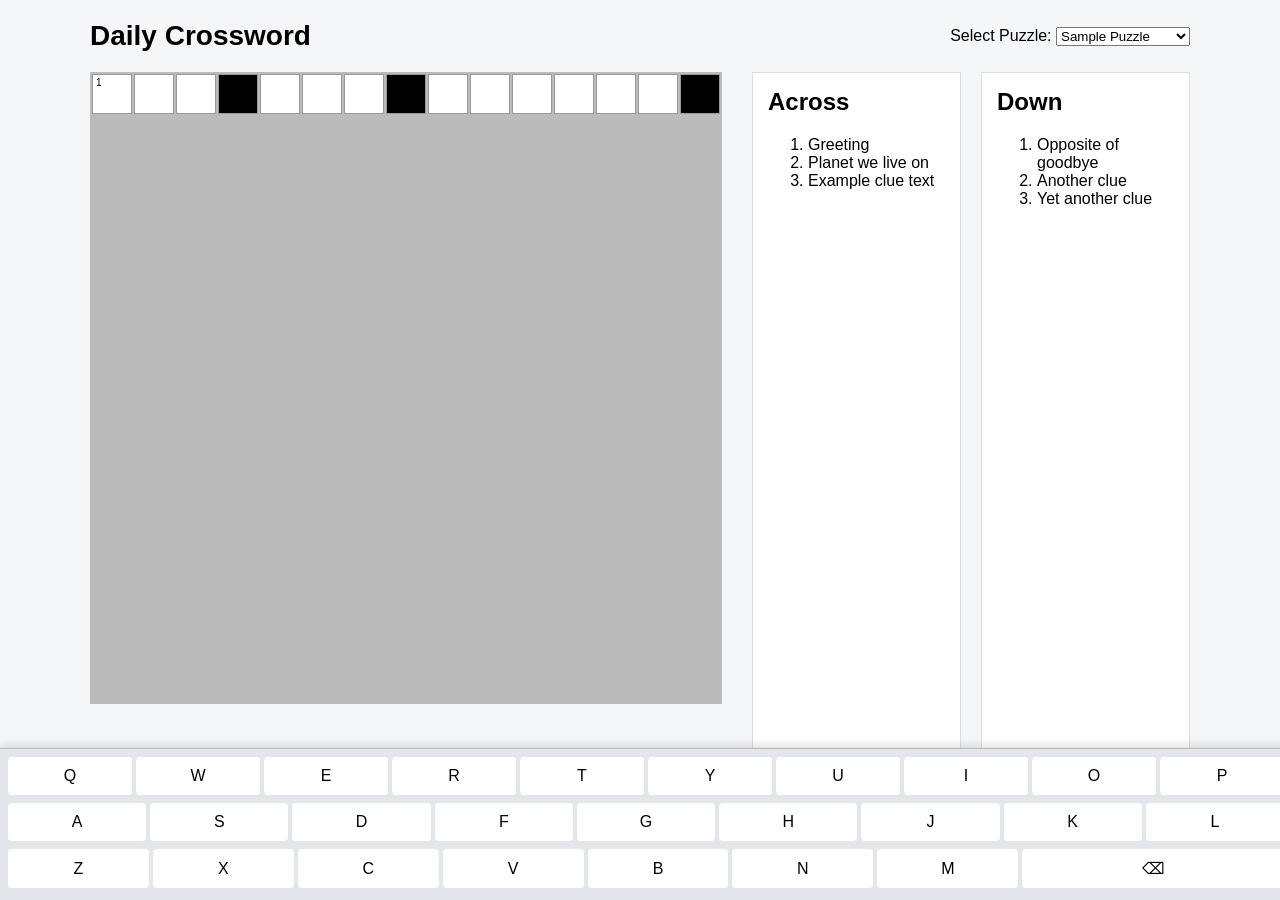
<file: chatgpt/index.html>
<!DOCTYPE html>
<html lang="en">

    <head>
        <meta charset="UTF-8">
        <title>Crossword</title>
        <link rel="stylesheet" href="crossword.css">
    </head>

    <body>

        <div class="page">

            <header>

                <h1 class="title">Daily Crossword</h1>

                <div class="puzzle-picker">
                    <label>Select Puzzle:</label>
                    <select>
                        <option>Sample Puzzle</option>
                        <option>Marathi Crossword</option>
                        <option>Cryptic #1</option>
                    </select>
                </div>

            </header>


            <!-- CURRENT CLUE (mobile only) -->

            <div class="current-clue">
                <span class="clue-number">1</span>
                <span class="clue-direction">Across</span> :
                <span class="clue-text">Greeting</span>
            </div>


            <div class="game-layout">

                <div class="grid-area">

                    <div class="grid">

                        <div class="cell"><span class="number">1</span></div>
                        <div class="cell"></div>
                        <div class="cell"></div>
                        <div class="cell black"></div>
                        <div class="cell"></div>

                        <div class="cell"></div>
                        <div class="cell"></div>
                        <div class="cell black"></div>
                        <div class="cell"></div>
                        <div class="cell"></div>

                        <div class="cell"></div>
                        <div class="cell"></div>
                        <div class="cell"></div>
                        <div class="cell"></div>
                        <div class="cell black"></div>

                    </div>

                </div>


                <div class="clue-area">

                    <div class="clue-section">

                        <h2>Across</h2>

                        <ol>
                            <li>Greeting</li>
                            <li>Planet we live on</li>
                            <li>Example clue text</li>
                        </ol>

                    </div>

                    <div class="clue-section">

                        <h2>Down</h2>

                        <ol>
                            <li>Opposite of goodbye</li>
                            <li>Another clue</li>
                            <li>Yet another clue</li>
                        </ol>

                    </div>

                </div>

            </div>

        </div>


        <!-- VIRTUAL KEYBOARD -->

        <div class="keyboard">

            <div class="keyrow">
                <button>Q</button>
                <button>W</button>
                <button>E</button>
                <button>R</button>
                <button>T</button>
                <button>Y</button>
                <button>U</button>
                <button>I</button>
                <button>O</button>
                <button>P</button>
            </div>

            <div class="keyrow">
                <button>A</button>
                <button>S</button>
                <button>D</button>
                <button>F</button>
                <button>G</button>
                <button>H</button>
                <button>J</button>
                <button>K</button>
                <button>L</button>
            </div>

            <div class="keyrow">
                <button>Z</button>
                <button>X</button>
                <button>C</button>
                <button>V</button>
                <button>B</button>
                <button>N</button>
                <button>M</button>
                <button class="wide">⌫</button>
            </div>

        </div>

    </body>
</html>
</file>
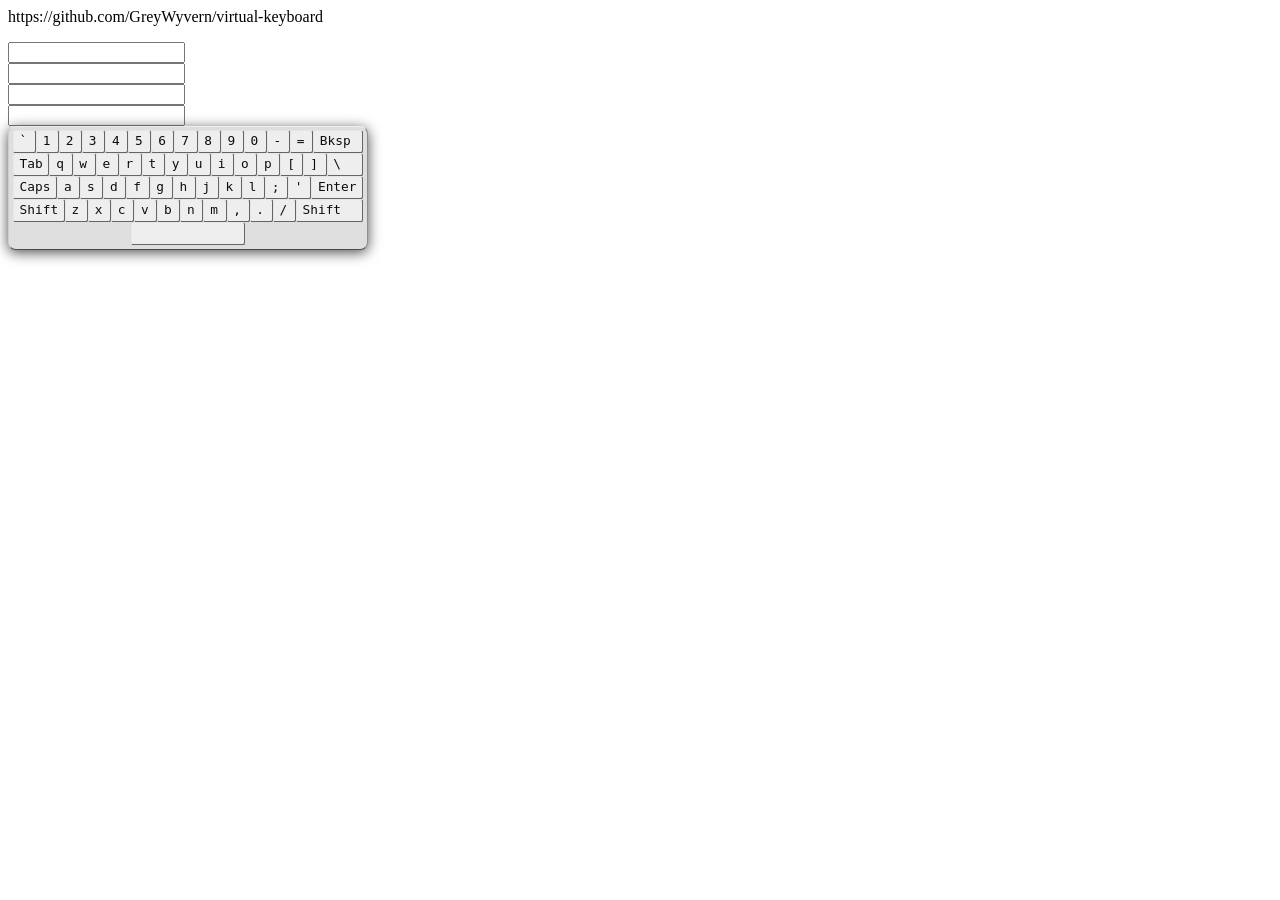
<file: kbd_example/keyboard.html>
<html>
    <head>
        <link rel="stylesheet" href="keyboard.css">
        <script src="keyboard_fix.js"></script>
    </head>
    <body>
        <p>
        https://github.com/GreyWyvern/virtual-keyboard
        </p>
        <input type="text" value="" class="form-control d-inline-block w-auto keyboardInput" vki_type="text" inputmode="none" vki_numpadinput="false"><br>
        <input type="text" value="" class="form-control d-inline-block w-auto keyboardInput" vki_type="text" inputmode="none" vki_numpadinput="false"><br>
        <input type="text" value="" class="form-control d-inline-block w-auto keyboardInput" vki_type="text" inputmode="none" vki_numpadinput="false"><br>
        <input type="text" value="" class="form-control d-inline-block w-auto keyboardInput" vki_type="text" inputmode="none" vki_numpadinput="false">
    </body>
</html>
</file>
<file: chatgpt/crossword.css>
body{
font-family:Arial, Helvetica, sans-serif;
background:#f4f6f8;
margin:0;
}

.page{
max-width:1100px;
margin:auto;
padding:20px;
padding-bottom:140px;
}

header{
display:flex;
justify-content:space-between;
align-items:center;
margin-bottom:20px;
}

.title{
margin:0;
font-size:28px;
}

.game-layout{
display:flex;
gap:30px;
}

/* GRID */

.grid{
display:grid;
grid-template-columns:repeat(15,40px);
grid-template-rows:repeat(15,40px);
gap:2px;
background:#bbb;
padding:2px;
}

.cell{
background:white;
border:1px solid #999;
position:relative;
}

.black{
background:black;
}

.number{
position:absolute;
top:2px;
left:3px;
font-size:10px;
}

/* CLUES */

.clue-area{
flex:1;
display:flex;
gap:20px;
}

.clue-section{
flex:1;
background:white;
padding:15px;
border:1px solid #ddd;
height:650px;
overflow-y:auto;
}

.clue-section h2{
margin-top:0;
}

/* KEYBOARD */

.keyboard{
position:fixed;
bottom:0;
left:0;
width:100%;
background:#e3e6ea;
border-top:1px solid #bbb;
padding:6px;
box-shadow:0 -2px 10px rgba(0,0,0,0.15);
}

.keyrow{
display:flex;
justify-content:center;
margin-bottom:4px;
}

.keyboard button{
flex:1;
margin:2px;
padding:10px;
font-size:16px;
border:none;
background:white;
border-radius:4px;
}

.keyboard button:active{
background:#cfd6dd;
}

.keyboard .wide{
flex:2;
}

/* MOBILE LAYOUT */

@media (max-width:900px){

.game-layout{
flex-direction:column;
}

.clue-area{
flex-direction:column;
}

.grid{
grid-template-columns:repeat(15, min(6vw,40px));
grid-template-rows:repeat(15, min(6vw,40px));
}

}

/* CURRENT CLUE BAR */

.current-clue{
display:none;
background:white;
border:1px solid #ddd;
padding:10px;
margin-bottom:10px;
font-size:16px;
}

.clue-number{
font-weight:bold;
margin-right:6px;
}

.clue-direction{
color:#666;
margin-right:6px;
}


/* MOBILE BEHAVIOR */

@media (max-width:900px){

.clue-area{
display:none;
}

.current-clue{
display:block;
}

}
</file>
<file: kbd_example/keyboard.css>
#keyboardInputMaster {
  position:absolute;
  font:normal 0.8rem Arial,sans-serif;
  border-top:0.1em solid #eeeeee;
  border-right:0.1em solid #888888;
  border-bottom:0.1em solid #444444;
  border-left:0.1em solid #cccccc;
  border-collapse:separate;
  border-radius:0.6em;
  box-shadow:0 0.2em 1em #444444;
  opacity:0.95;
  filter:alpha(opacity=95);
  background-color:#dddddd;
  text-align:left;
  z-index:1000000;
  width:auto;
  height:auto;
  min-width:0;
  min-height:0;
  margin:0;
  padding:0;
  line-height:normal;
  pointer-events:auto;
  -webkit-user-select:none;
  -ms-user-select:none;
  user-select:none;
  cursor:default;
}
#keyboardInputMaster * {
  position:static;
  color:#000000;
  opacity:1;
  filter:alpha(opacity=100);
  background:transparent;
  font:normal 0.8rem Arial,sans-serif;
  width:auto;
  height:auto;
  min-width:0;
  min-height:0;
  margin:0;
  padding:0;
  border:0 none;
  outline:0;
  vertical-align:baseline;
  line-height:1.3em;
  pointer-events:auto;
}
#keyboardInputMaster table {
  table-layout:auto;
}
#keyboardInputMaster.keyboardInputSize1,
#keyboardInputMaster.keyboardInputSize1 * {
  font-size:0.7rem;
}
#keyboardInputMaster.keyboardInputSize3,
#keyboardInputMaster.keyboardInputSize3 * {
  font-size:0.9rem;
}
#keyboardInputMaster.keyboardInputSize4,
#keyboardInputMaster.keyboardInputSize4 * {
  font-size:1rem;
}
#keyboardInputMaster.keyboardInputSize5,
#keyboardInputMaster.keyboardInputSize5 * {
  font-size:1.1rem;
}

#keyboardInputMaster thead tr th {
  padding:0.3em 0.3em 0.1em 0.3em;
  background-color:#999999;
  white-space:nowrap;
  text-align:right;
  border-radius:0.6em 0.6em 0 0;
}
#keyboardInputMaster thead tr th div {
  float:left;
  font-size:130% !important;
  height:1.3em;
  font-weight:bold;
  position:relative;
  z-index:1;
  margin-right:0.5em;
  cursor:pointer;
  background-color:transparent;
}
#keyboardInputMaster thead tr th div ol {
  position:absolute;
  left:0;
  top:90%;
  list-style-type:none;
  height:9.4em;
  overflow-y:auto;
  overflow-x:hidden;
  background-color:#f6f6f6;
  border:0.1em solid #999999;
  display:none;
  text-align:left;
  width:12em;
}
#keyboardInputMaster thead tr th div ol li {
  padding:0.2em 0.4em;
  cursor:pointer;
  white-space:nowrap;
  width:12em;
}
#keyboardInputMaster thead tr th div ol li.selected {
  background-color:#ffffcc;
}
#keyboardInputMaster thead tr th div ol li:hover {
  background-color:#dddddd;
}
#keyboardInputMaster thead tr th > span,
#keyboardInputMaster thead tr th > strong,
#keyboardInputMaster thead tr th > small,
#keyboardInputMaster thead tr th > big {
  display:inline-block;
  padding:0 0.3em;
  height:1.4em;
  line-height:1.4em;
  border-top:0.1em solid #e5e5e5;
  border-right:0.1em solid #5d5d5d;
  border-bottom:0.1em solid #5d5d5d;
  border-left:0.1em solid #e5e5e5;
  background-color:#cccccc;
  cursor:pointer;
  margin:0 0 0 0.3em;
  border-radius:0.3em;
  vertical-align:middle;
  transition:background-color .15s ease-in-out;
}
#keyboardInputMaster thead tr th > strong > big {
  font-weight:bold;
  font-size:150%;
  vertical-align:middle;
  line-height:0;
}
#keyboardInputMaster thead tr th > small {
  border-radius:0.3em 0 0 0.3em;
  border-right:0.1em solid #aaaaaa;
  padding-right:0.2em;
}
#keyboardInputMaster thead tr th > big {
  border-radius:0 0.3em 0.3em 0;
  border-left:0 none;
  margin:0;
  padding-left:0.2em;
}
#keyboardInputMaster thead tr th > span:hover,
#keyboardInputMaster thead tr th > strong:hover,
#keyboardInputMaster thead tr th > small:hover,
#keyboardInputMaster thead tr th > big:hover {
  background-color:#dddddd;
}

#keyboardInputMaster tbody tr td {
  text-align:left;
  padding:0.2em 0.3em 0.3em 0.3em;
  vertical-align:top;
}
#keyboardInputMaster tbody tr td div {
  text-align:center;
  position:relative;
  zoom:1;
}
#keyboardInputMaster tbody tr td table {
  white-space:nowrap;
  width:100%;
  border-collapse:separate;
  border-spacing:0;
}
#keyboardInputMaster tbody tr td#keyboardInputNumpad table {
  margin-left:0.2em;
  width:auto;
}
#keyboardInputMaster tbody tr td table.keyboardInputCenter {
  width:auto;
  margin:0 auto;
}
#keyboardInputMaster tbody tr td table tbody tr td {
  vertical-align:middle;
  padding:0 0.45em;
  white-space:pre;
  height:1.8em;
  font-family:'Lucida Console','Arial Unicode MS',monospace;
  border-top:0.1em solid #e5e5e5;
  border-right:0.1em solid #5d5d5d;
  border-bottom:0.1em solid #5d5d5d;
  border-left:0.1em solid #e5e5e5;
  background-color:#eeeeee;
  cursor:default;
  min-width:0.75em;
  border-radius:0.2em;
  transition:background-color .15s ease-in-out;
}
#keyboardInputMaster tbody tr td table tbody tr td.last {
  width:99%;
}
#keyboardInputMaster tbody tr td table tbody tr td.space {
  padding:0 4em;
}
#keyboardInputMaster tbody tr td table tbody tr td.deadkey {
  background-color:#ccccdd;
}
#keyboardInputMaster tbody tr td table tbody tr td.target {
  background-color:#ddddcc;
}
#keyboardInputMaster tbody tr td table tbody tr td:hover {
  border-top:0.1em solid #d5d5d5;
  border-right:0.1em solid #555555;
  border-bottom:0.1emsolid #555555;
  border-left:0.1em solid #d5d5d5;
  background-color:#cccccc;
}
#keyboardInputMaster thead tr th span:active,
#keyboardInputMaster thead tr th span.pressed,
#keyboardInputMaster tbody tr td table tbody tr td:active,
#keyboardInputMaster tbody tr td table tbody tr td.pressed {
  border-top:0.1em solid #555555 !important;
  border-right:0.1em solid #d5d5d5;
  border-bottom:0.1em solid #d5d5d5;
  border-left:0.1em solid #555555;
  background-color:#cccccc;
}

#keyboardInputMaster tbody tr td table tbody tr td small {
  display:block;
  text-align:center;
  font-size:0.6em !important;
  line-height:1.1em;
}

#keyboardInputMaster tbody tr td div label {
  position:absolute;
  bottom:0.2em;
  left:0.3em;
}
#keyboardInputMaster tbody tr td div label input {
  background-color:#f6f6f6;
  vertical-align:middle;
  font-size:inherit;
  width:1.1em;
  height:1.1em;
}
#keyboardInputMaster tbody tr td div var {
  position:absolute;
  bottom:0;
  right:0.3em;
  font-weight:bold;
  font-style:italic;
  color:#444444;
}

#keyboardInputMaster #keyboardInputNumpadBksp,
#keyboardInputMaster.numpadOnly #keyboardInputSelect,
#keyboardInputMaster.numpadOnly #keyboardInputNumpadToggle,
#keyboardInputMaster.numpadOnly #keyboardInputKeyboard,
#keyboardInputMaster.numpadOnly #keyboardInputNumpad td {
  display:none;
}
#keyboardInputMaster.numpadOnly #keyboardInputNumpadBksp {
  display:inline-block;
}
#keyboardInputMaster.numpadOnly #keyboardInputNumpad table {
  margin-left:auto;
  margin-right:auto;
}
#keyboardInputMaster.numpadOnly > thead > tr > th > * {
  font-size:125%;
}
#keyboardInputMaster.numpadOnly #keyboardInputNumpad td.digit,
#keyboardInputMaster.numpadOnly #keyboardInputNumpad.showNegative td.negative,
#keyboardInputMaster.numpadOnly #keyboardInputNumpad.showDecimal td.decimal {
  display:table-cell;
  font-size:200%;
  padding:0 0.9em;
}

.keyboardInputInitiator {
  margin:0 0.3em;
  vertical-align:middle;
  cursor:pointer;
  max-height:1.3em;
}
</file>
